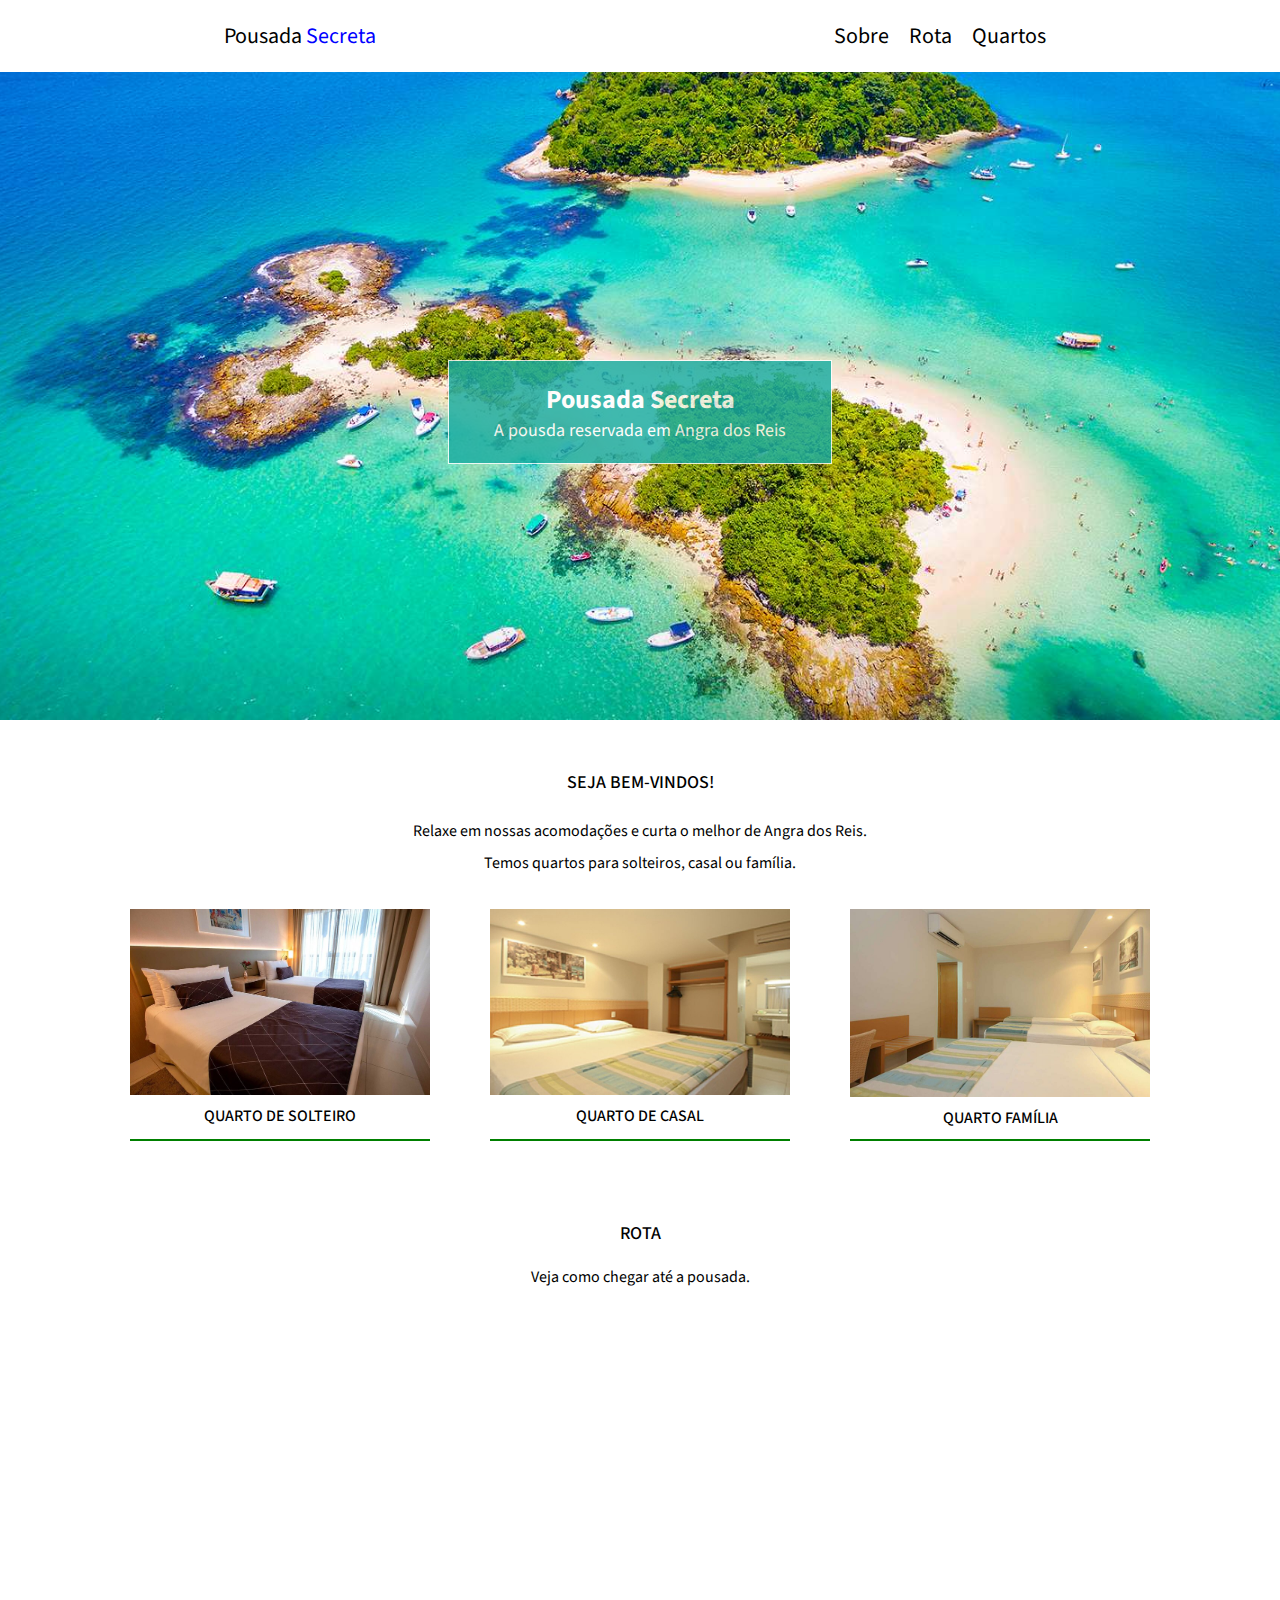
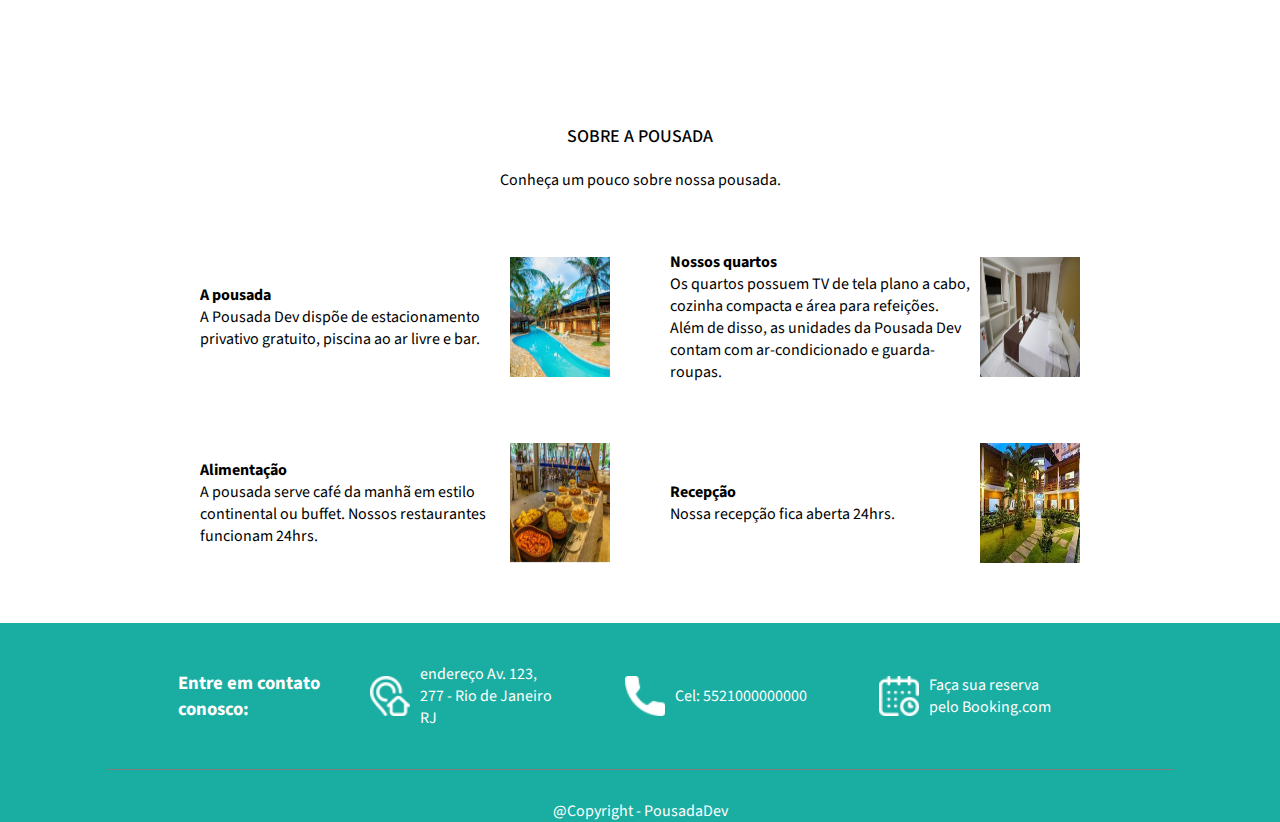
<file: index.html>
<!DOCTYPE html>
<html lang="en">
  <head>
    <meta charset="UTF-8" />
    <meta http-equiv="X-UA-Compatible" content="IE=edge" />
    <meta name="viewport" content="width=device-width, initial-scale=1.0" />
    <link href="    https://fonts.googleapis.com/css2?family=Source+Sans+Pro:ital,wght@0,200;0,300;0,400;0,600;0,700;0,900;1,200;1,300;1,400;1,600;1,700;1,900&display=swap
    " rel="stylesheet">
    <link rel="stylesheet" href="estilos.css" />
    <title>Pousada Secreta</title>
  </head>
  <body>
    <header>
      <a href="index.html" class="logo">Pousada <span>Secreta</span></a>
      <nav>
        <ul>
          <li><a href="#sobre">Sobre</a></li>
          <li><a href="#rota">Rota</a></li>
          <li><a href="#quartos">Quartos</a></li>
        </ul>
      </nav>
    </header>
    <main>
      <div class="box-banner">
        <div class="container">
          <h1>Pousada Secreta</h1>
          <p>A pousda reservada em Angra dos Reis</p>
        </div>
      </div>

      <div id="quartos" class="info-quartos">
        <h2>SEJA BEM-VINDOS!</h2>
        <p>Relaxe em nossas acomodações e curta o melhor de Angra dos Reis.</p>
        <p>Temos quartos para solteiros, casal ou família.</p>
        <div class="quartos">
          <div class="detalhe-quarto">
            <img src="assets/quarto-solteiro1.jpg" alt="Quarto de solteiro" />
            <a href="quartos.html#solteiro">QUARTO DE SOLTEIRO</a>
          </div>
          <div class="detalhe-quarto">
            <img src="assets/quarto-casal1.jpg" alt="Quarto de casal" />
            <a href="quartos.html#casal">QUARTO DE CASAL</a>
          </div>
          <div class="detalhe-quarto">
            <img src="assets/quarto-familia1.jpg" alt="Quarto Família" />
            <a href="quartos.html#familia">QUARTO FAMÍLIA</a>
          </div>
        </div>
      </div>

      <div id="rota" class="rota">
        <h2>ROTA</h2>
        <p>Veja como chegar até a pousada.</p>
        <iframe src="https://www.google.com/maps/embed?pb=!1m18!1m12!1m3!1d7346.254844548052!2d-43.364712467659004!3d-22.98234139602229!2m3!1f0!2f0!3f0!3m2!1i1024!2i768!4f13.1!3m3!1m2!1s0x9bda2ed54ec2e1%3A0x4431d262cad1d163!2sAv.%20Ayrton%20Senna%2C%203000%20-%20Barra%20da%20Tijuca%2C%20Rio%20de%20Janeiro%20-%20RJ%2C%2022775-904!5e0!3m2!1spt-BR!2sbr!4v1642532754862!5m2!1spt-BR!2sbr" width="800" height="350" style="border:0;" allowfullscreen="" loading="lazy"></iframe>

      </div>

      <div id="sobre" class="sobre">
        <h2>SOBRE A POUSADA</h2>
        <p>Conheça um pouco sobre nossa pousada.</p>
        <div class="detalhe-pousada">
          <div class="detalhe">
            <div class="detalhe-texto">
              <h4>A pousada</h4>
              <p>
                A Pousada Dev dispõe de estacionamento privativo gratuito,
                piscina ao ar livre e bar.
              </p>
            </div>
            <img src="assets/img1.jpg" alt="Piscina" />
          </div>

          <div class="detalhe">
            <div class="detalhe-texto">
              <h4>Nossos quartos</h4>
              <p>
                Os quartos possuem TV de tela plano a cabo, cozinha compacta e
                área para refeições. Além de disso, as unidades da Pousada Dev
                contam com ar-condicionado e guarda-roupas.
              </p>
            </div>
            <img src="assets/img2.jpg" alt="Quarto" />
          </div>

          <div class="detalhe">
            <div class="detalhe-texto">
              <h4>Alimentação</h4>
              <p>
                A pousada serve café da manhã em estilo continental ou buffet.
                Nossos restaurantes funcionam 24hrs.
              </p>
            </div>
            <img src="assets/img3.jpg" alt="Refeição" />
          </div>

          <div class="detalhe">
            <div class="detalhe-texto">
              <h4>Recepção</h4>
              <p>Nossa recepção fica aberta 24hrs.</p>
            </div>
            <img src="assets/img5.jpg" alt="Recepção" />
          </div>
        </div>
      </div>
    </main>

    <footer>
      <div class="contatos">
        <h3>Entre em contato conosco:</h3>
        <p>
          <img src="assets/icones/endereco.png" alt="Endereço" />
          <span>endereço Av. 123, 277 - Rio de Janeiro RJ</span>
        </p>
        <p>
          <img src="assets/icones/telefone.png" alt="Telefone" />
          <span>Cel: 5521000000000</span>
        </p>
        <p>
          <img src="assets/icones/calendario.png" alt="Calendário" />
          <span>Faça sua reserva pelo Booking.com</span>
        </p>
      </div>
      <div class="info">
        <p>@Copyright - PousadaDev</p>
      </div>
    </footer>
  </body>
</html>
</file>
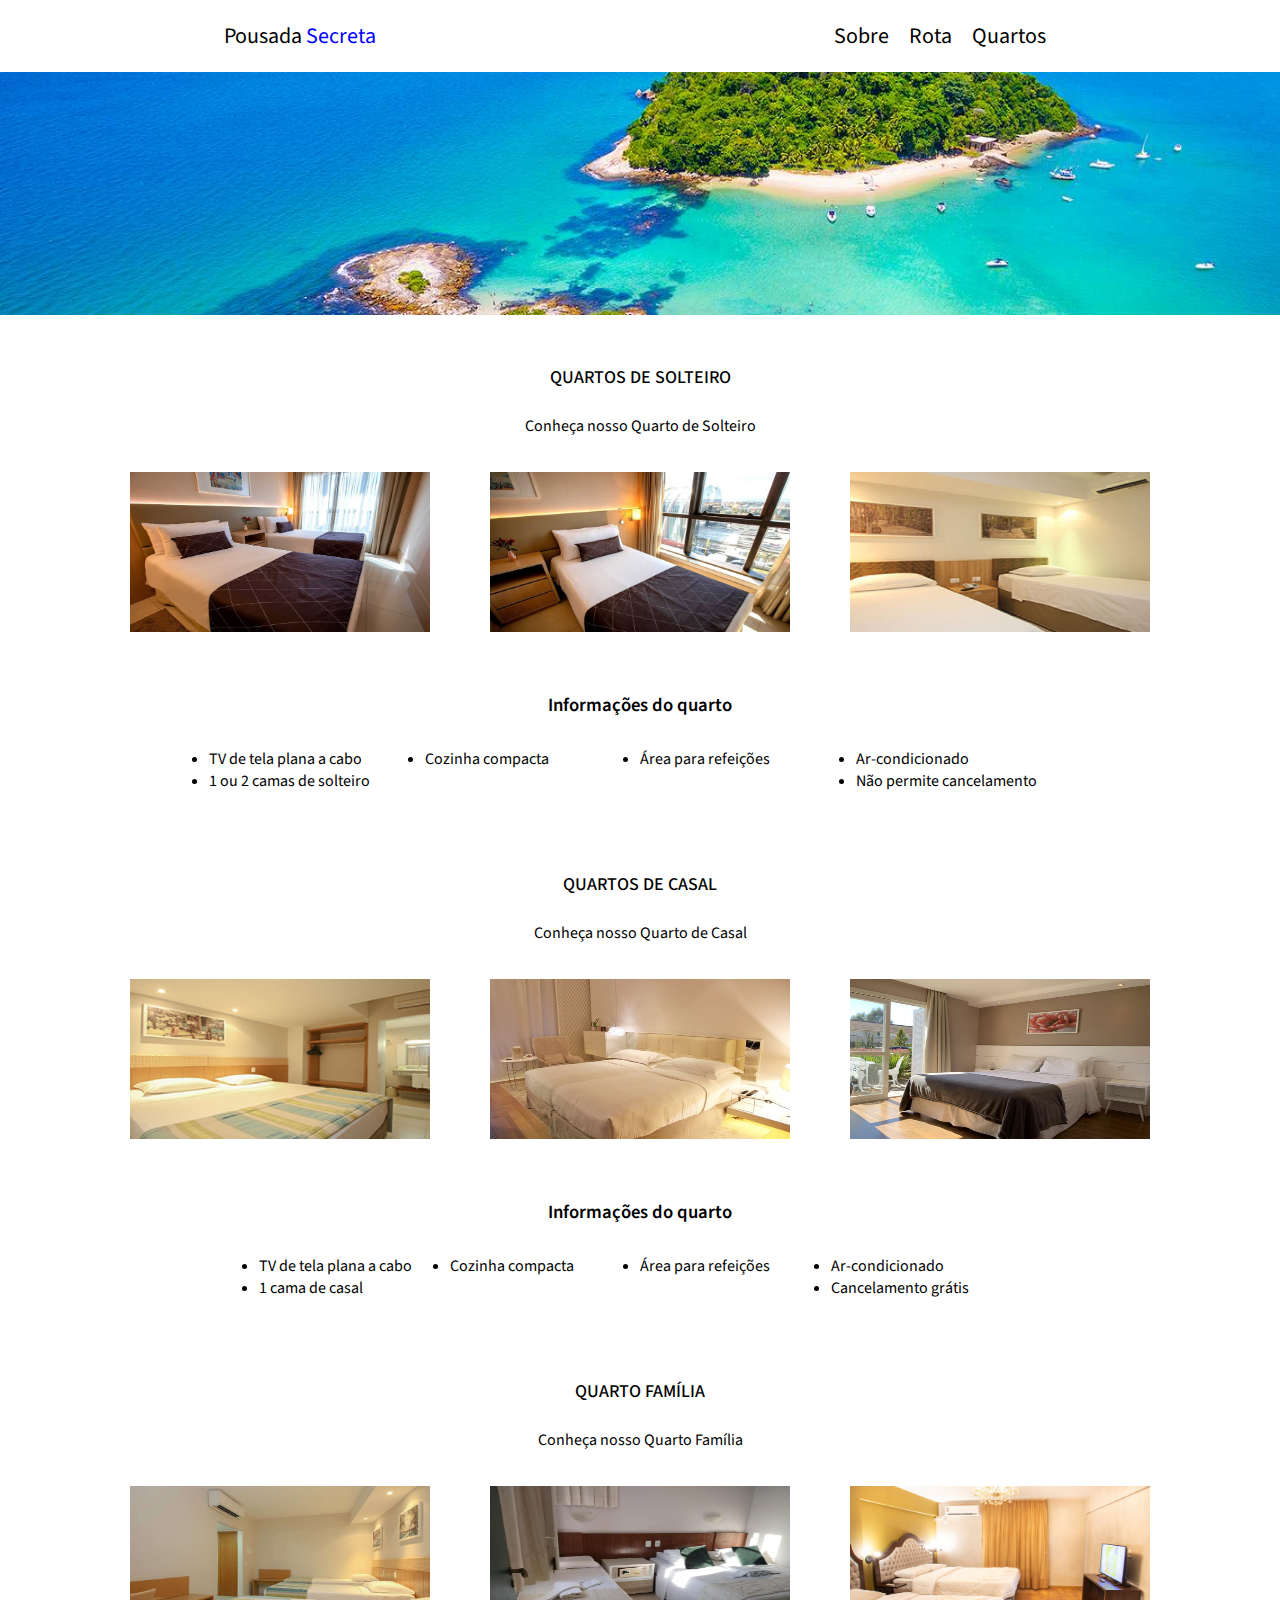
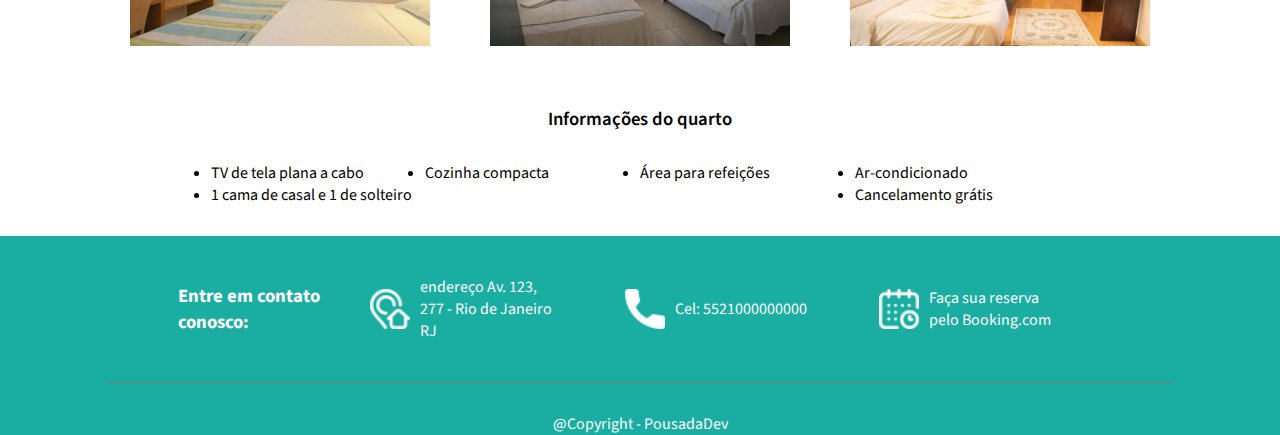
<file: quartos.html>
<!DOCTYPE html>
<html lang="en">
<head>
  <meta charset="UTF-8">
  <meta http-equiv="X-UA-Compatible" content="IE=edge">
  <meta name="viewport" content="width=device-width, initial-scale=1.0">
  <link href="    https://fonts.googleapis.com/css2?family=Source+Sans+Pro:ital,wght@0,200;0,300;0,400;0,600;0,700;0,900;1,200;1,300;1,400;1,600;1,700;1,900&display=swap
  " rel="stylesheet">
  <link rel="stylesheet" href="estilos.css" />
  <link rel="stylesheet" href="quartos-estilos.css" />
  <title>Quartos - Pousada Secreta</title>

</head>
<body>
  <header>
    <a href="index.html" class="logo">Pousada <span>Secreta</span></a>
    <nav>
      <ul>
        <li><a href="#sobre">Sobre</a></li>
        <li><a href="#rota">Rota</a></li>
        <li><a href="#quartos">Quartos</a></li>
      </ul>
    </nav>
  </header>
  <main>
    <div class="box-mini-banner">

    </div>

    <div id="quartos solteiro" class="info-quartos">
      <h2>QUARTOS DE SOLTEIRO</h2>
      <p>Conheça nosso Quarto de Solteiro</p>
     
      <div class="quartos">
        <div class="detalhe-quarto detalhe-quarto-pag">
          <img src="assets/quarto-solteiro1.jpg" alt="Quarto de solteiro" />
        </div>
        <div class="detalhe-quarto detalhe-quarto-pag">
          <img src="assets/quarto-solteiro2.jpg" alt="Quarto de solteiro" />
        </div>
        <div class="detalhe-quarto detalhe-quarto-pag">
          <img src="assets/quarto-solteiro3.jpg" alt="Quarto de solteiro" />
        </div>
      </div>
      <h3>Informações do quarto</h3>
      <ul>
        <li>TV de tela plana a cabo</li>
        <li>Cozinha compacta</li>
        <li>Área para refeições</li>
        <li>Ar-condicionado</li>
        <li>1 ou 2 camas de solteiro</li>
        <li>Não permite cancelamento</li>
      </ul>
    </div>

    <div id="quartos casal" class="info-quartos">
      <h2>QUARTOS DE CASAL</h2>
      <p>Conheça nosso Quarto de Casal</p>
      <div class="quartos">
        <div class="detalhe-quarto detalhe-quarto-pag">
          <img src="assets/quarto-casal1.jpg" alt="Quarto de casal" />
        </div>
        <div class="detalhe-quarto detalhe-quarto-pag">
          <img src="assets/quarto-casal2.jpg" alt="Quarto de casal" />
        </div>
        <div class="detalhe-quarto detalhe-quarto-pag">
          <img src="assets/quarto-casal3.jpg" alt="Quarto de Casal" />
        </div>
      </div>
      <h3>Informações do quarto</h3>

      <ul>
        <li>TV de tela plana a cabo</li>
        <li>Cozinha compacta</li>
        <li>Área para refeições</li>
        <li>Ar-condicionado</li>
        <li>1 cama de casal</li>
        <li>Cancelamento grátis</li>
      </ul>
    </div>
   
    <div id="quartos familia" class="info-quartos">
      <h2>QUARTO FAMÍLIA</h2>
      <p>Conheça nosso Quarto Família</p>
     
      <div class="quartos">
        <div class="detalhe-quarto detalhe-quarto-pag">
          <img src="assets/quarto-familia1.jpg" alt="Quarto Família" />
        </div>
        <div class="detalhe-quarto detalhe-quarto-pag">
          <img src="assets/quarto-familia2.jpg" alt="Quarto Família" />
        </div>
        <div class="detalhe-quarto detalhe-quarto-pag">
          <img src="assets/quarto-familia3.jpg" alt="Quarto Família" />
        </div>
      </div>
      <h3>Informações do quarto</h3>

      <ul>
        <li>TV de tela plana a cabo</li>
        <li>Cozinha compacta</li>
        <li>Área para refeições</li>
        <li>Ar-condicionado</li>
        <li>1 cama de casal e 1 de solteiro</li>
        <li>Cancelamento grátis</li>
      </ul>
    </div>

  </main>

  <footer>
    <div class="contatos">
      <h3>Entre em contato conosco:</h3>
      <p>
        <img src="assets/icones/endereco.png" alt="Endereço" />
        <span>endereço Av. 123, 277 - Rio de Janeiro RJ</span>
      </p>
      <p>
        <img src="assets/icones/telefone.png" alt="Telefone" />
        <span>Cel: 5521000000000</span>
      </p>
      <p>
        <img src="assets/icones/calendario.png" alt="Calendário" />
        <span>Faça sua reserva pelo Booking.com</span>
      </p>
    </div>
    <div class="info">
      <p>@Copyright - PousadaDev</p>
    </div>
  </footer>
</body>
</html>
</file>
<file: estilos.css>
*{
  margin: 0;
  padding: 0;
  box-sizing: border-box;
}

body{
  font-family: 'Source sans Pro', sans-serif;
}

a{
  text-decoration: none;
  color: #000;
}

h2{
  font-size: 18px;
  font-weight: 500;
  text-align: center;
  padding: 20px;
}

header{
  display: flex;
  justify-content: space-around;
  align-items: center;
  font-size: 22px;
  color: #7c7c7c;
  position: fixed;
  background-color: #fff;
  width: 100%;
  padding: 10px 0;
  z-index: 1;
}

.logo span{
  color: blue;
}

nav ul{
  display: flex;
  flex-diretion: row;
  justify-content: space-between;
}

nav ul li{
  margin: 10px;
  list-style-type: none
}

.box-banner{
  background-image: url('assets/img-fundo.jpg');
  background-position: center;
  background-size: cover;
  background-attachment: fixed;
  height: 80vh;
}

.container{
  border: 1px solid #fff;
  color: #fff;
  top: 50%;
  position: relative;
  width: 30%;
  padding: 20px;
  text-align: center;
  background-color: #1aada1;
  opacity: 0.83;
  margin: 0 auto;
}

.container h1{
  font-weight: bold;
  font-size: 26px;
}

.container p{
  font-size: 18px;
}

.info-quartos{
  display: flex;
  flex-direction: column;
  align-items: center;
  justify-content: center;
  text-align: center;
  width: 100%;
  padding: 30px;
}

.info-quartos p{
  font-size: 16px;
  line-height: 32px
}

.quartos{
  display: flex;
  flex-direction: row;
  justify-content: space-between;
}

.detalhe-quarto{
  display: flex;
  flex-direction: column;
  margin: 30px;
  border-bottom: 2px solid green;
}

.detalhe-quarto img{
  width:300px;
}

.detalhe-quarto a{
  padding: 10px 0;
  font-weight: 500;
}

.rota{
  text-align: center;
}

.rota iframe{
  width: 100%;
  margin: 30px 0;
}

.sobre{
  text-align: center;
  width: 100%;
  display: flex;
  flex-direction: column;
  font-size: 16px;
}

.detalhe-pousada{
  display: flex;
  flex-direction: row;
  flex-wrap: wrap;
  justify-content: center;
  padding: 30px 0;
}

.detalhe{
  display: flex;
  flex-direction: row;
  margin: 30px;
  align-items: center;
}

.detalhe-texto{
  display: flex;
  flex-direction: column;
  align-items: flex-start;
  text-align: left;
  width: 300px;
  margin-right: 10px;
}

.detalhe img{
  width: 100px;
  height: 120px;
}

footer{
  background-color: #1aada1;
  color: #fff;
  padding-top:30px;
  display: flex;
  flex-direction: column;
  justify-content: center;
  align-items: center;
}

.contatos{
  display: flex;
  flex-direction: row;
  justify-content: center;
  align-items: center;
  padding-bottom: 30px;
  margin-bottom: 30px;
  border-bottom: 1px solid #7c7c7c;
}

.contatos h3{
  width: 15%;

}

.contatos p{
  width: 22%;
  margin: 10px;
  display: flex;
  flex-direction: row;
  justify-content: center;
  align-items: center;
}

.contatos img{
  margin-right: 10px;  
  width: 40px;
  height: 40px;
}

.contatos span{
  width: 60%;
}
</file>
<file: quartos-estilos.css>
.box-mini-banner{
  background-image: url('assets/img-fundo.jpg');
  background-size: cover;
  background-attachment: fixed;
  height: 35vh;
}

.detalhe-quarto-pag{
  border: none;
}

.detalhe-quarto-pag img{
  height: 160px;
}

.info-quartos h3{
  padding: 30px;
  font-weight: 600;
}

.info-quartos ul{
  display: flex;
  justify-content: space-between;
  flex-wrap: wrap;
  align-content: space-between;
}

.info-quartos ul li{
  flex-basis: 25%;
  text-align: left;
}
</file>
